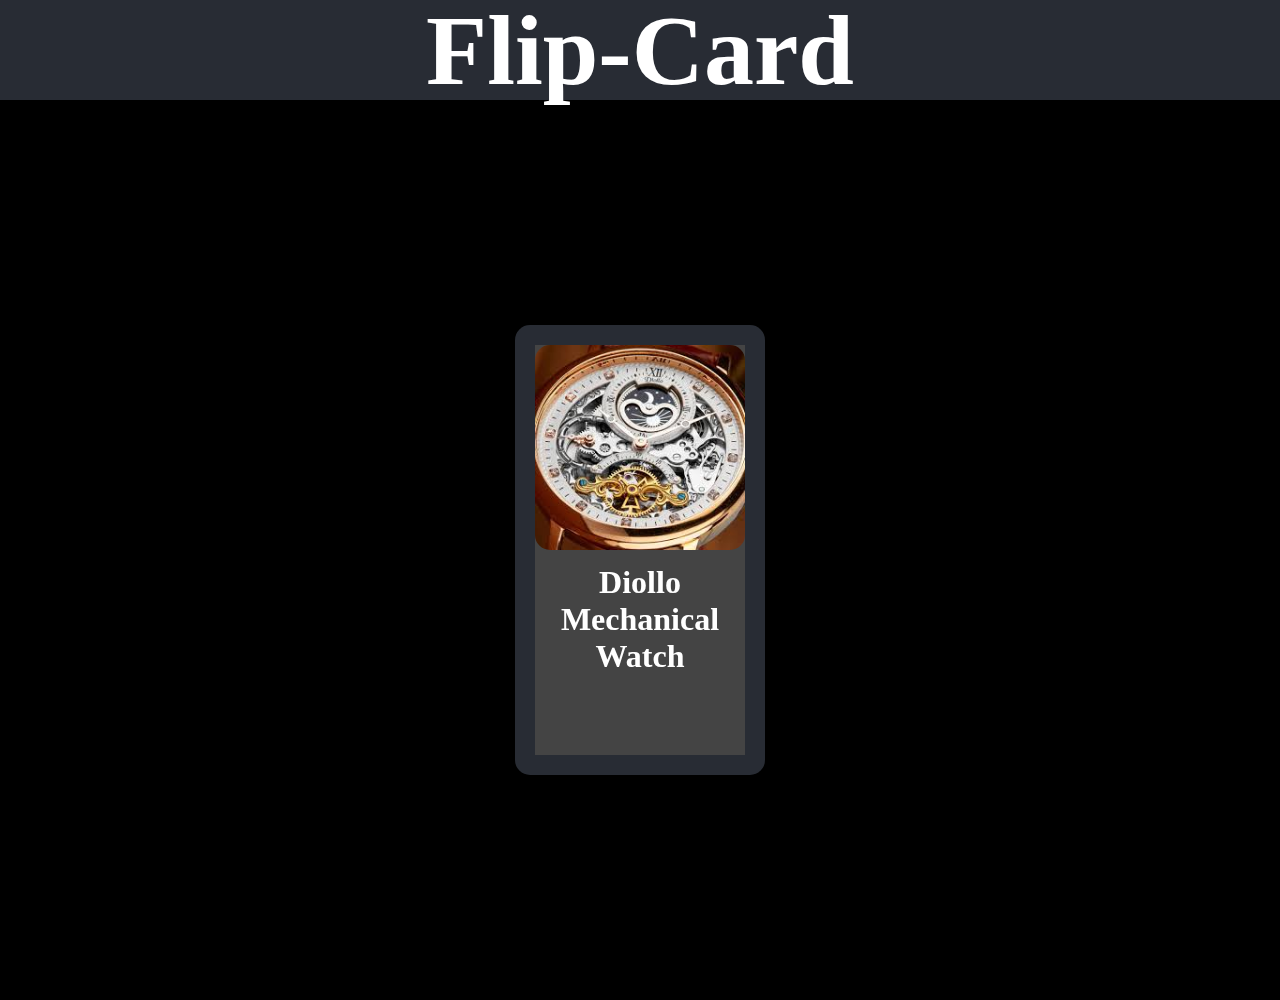
<file: Flip_card/index.html>
<!DOCTYPE html>
<html lang="en">
  <head>
    <meta charset="UTF-8" />
    <meta name="viewport" content="width=device-width, initial-scale=1.0" />
    <title>Flip-Card</title>
    <link rel="stylesheet" href="style.css" />
  </head>
  <body>
    <header>
      <nav>
        <h1>Flip-Card</h1>
      </nav>
    </header>
    <main>
      <div class="card">
        <div class="card-inner">
          <div class="card-front">
            <img src="./media/watch.jpeg" alt="watch_logo" />
            <h1 class="front_h1">Diollo Mechanical Watch</h1>
          </div>
          <div class="card-back">
            <p>
              The Diollo DIO20 Automatic Skeleton Movement Watch is a timepiece
              famous as one of the most exclusive watches available on the
              market. If you are looking for a Mechanical Watch and Stainless
              Steel for Men , you should think about having an automatic
              Skeleton watch with automatic movements.
            </p>
          </div>
        </div>
      </div>
    </main>
  </body>
</html>
</file>
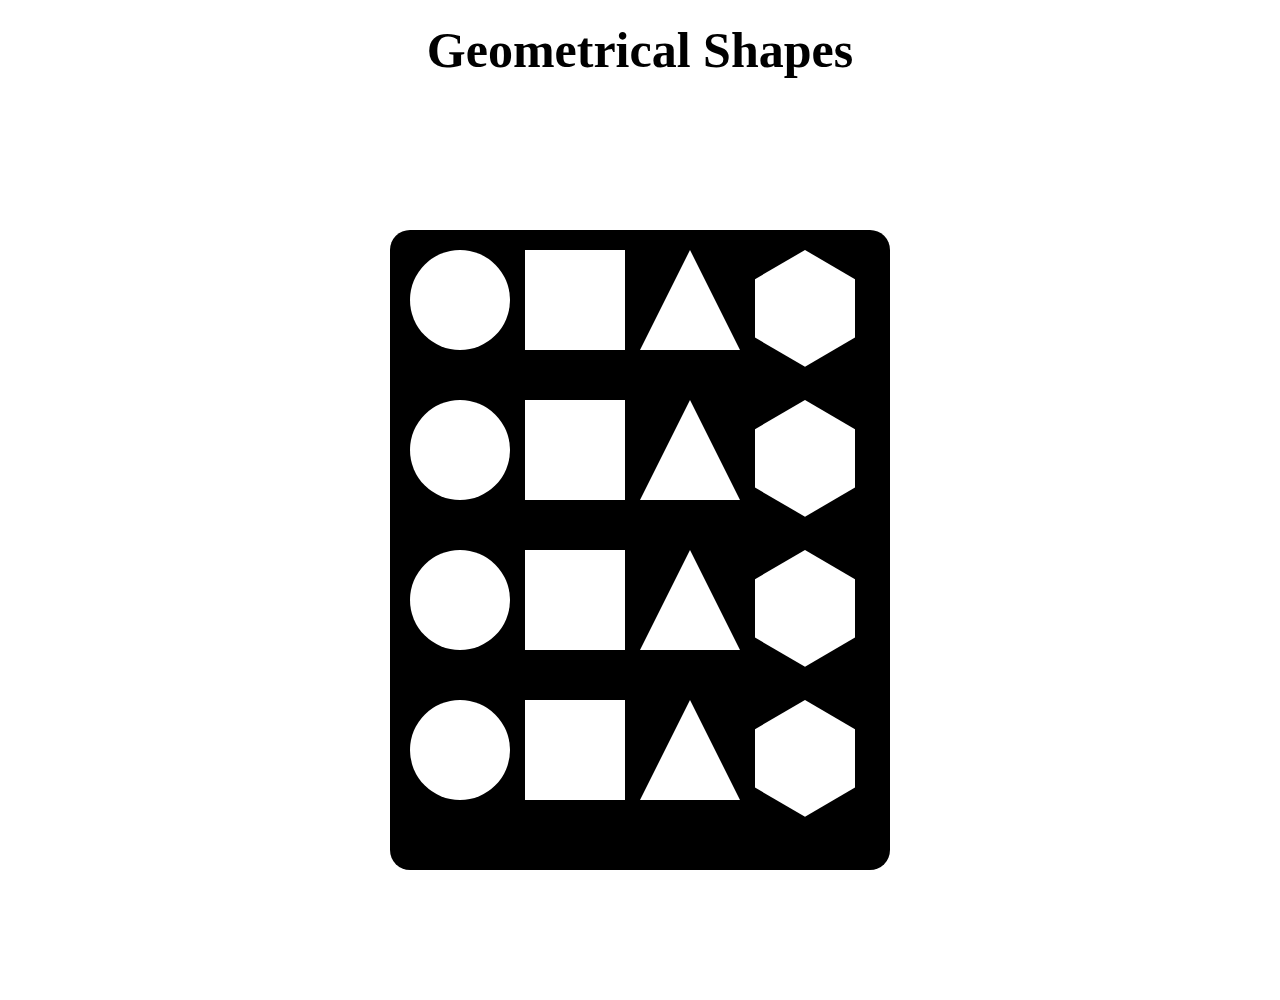
<file: Geometrical pattern/index.html>
<!DOCTYPE html>
<html lang="en">
  <head>
    <meta charset="UTF-8" />
    <meta name="viewport" content="width=device-width, initial-scale=1.0" />
    <title>Geometrical shapes</title>
    <link rel="stylesheet" href="style.css" />
  </head>
  <body>
    <header>
      <nav>
        <div class="heading">Geometrical Shapes</div>
      </nav>
    </header>
    <main>
        <div class="container">
            <div class="circle"></div>
            <div class="square"></div>
            <div class="triangle"></div>
            <div class="hexagon"></div>
            <div class="circle"></div>
            <div class="square"></div>
            <div class="triangle"></div>
            <div class="hexagon"></div>
            <div class="circle"></div>
            <div class="square"></div>
            <div class="triangle"></div>
            <div class="hexagon"></div>
            <div class="circle"></div>
            <div class="square"></div>
            <div class="triangle"></div>
            <div class="hexagon"></div>
        </div>
    </main>
  </body>
</html>
</file>
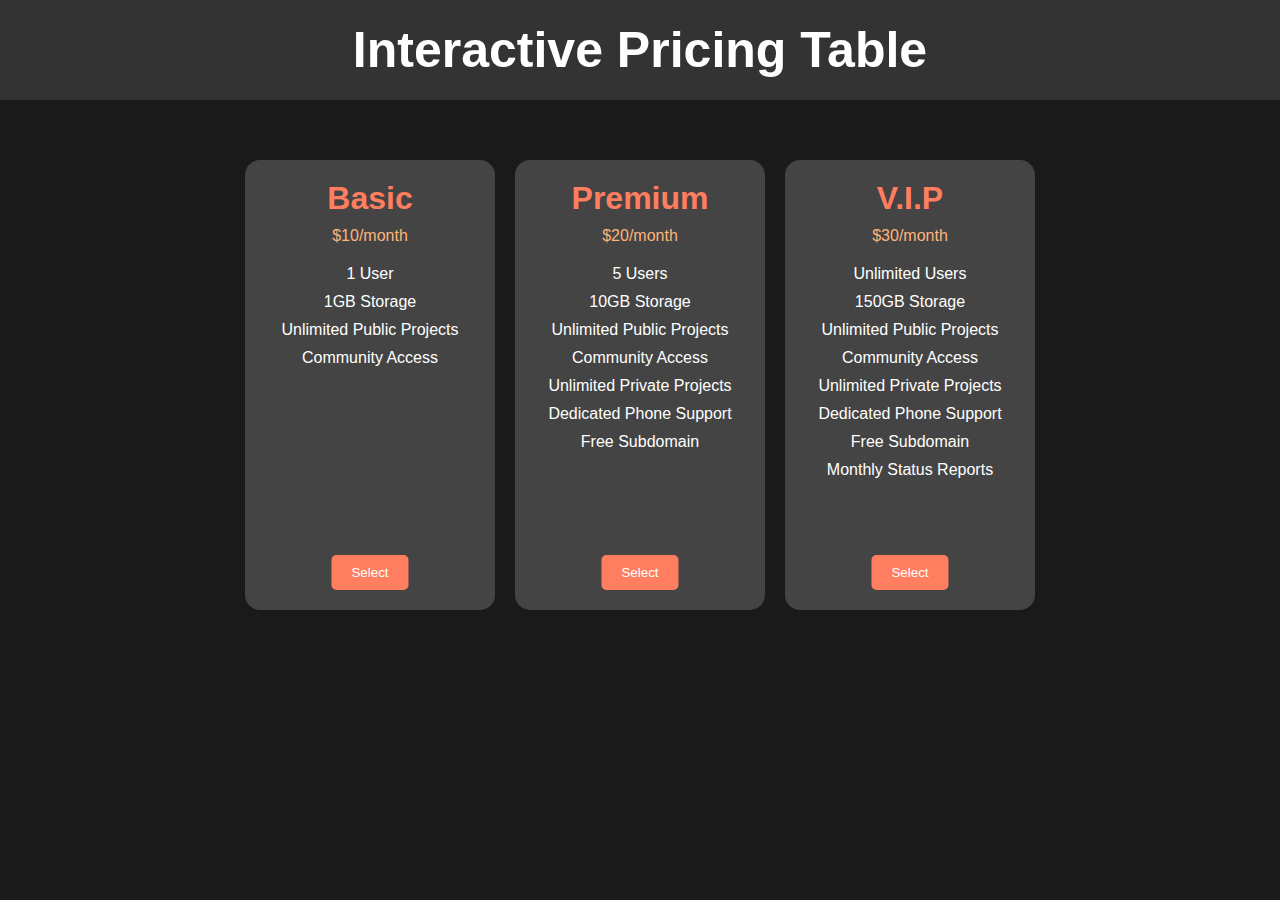
<file: pricing table/index.html>
<!DOCTYPE html>
<html lang="en">
  <head>
    <meta charset="UTF-8" />
    <meta name="viewport" content="width=device-width, initial-scale=1.0" />
    <title>Interactive Pricing Table</title>
    <link rel="stylesheet" href="style.css" />
  </head>
  <body>
    <header>
      <nav>
        <div>Interactive Pricing Table</div>
      </nav>
    </header>
    <main>
      <div class="boxes">
        <div class="box">
          <h1>Basic</h1>
          <p>$10/month</p>
          <ul>
            <li>1 User</li>
            <li>1GB Storage</li>
            <li>Unlimited Public Projects</li>
            <li>Community Access</li>
          </ul>
          <button>Select</button>
        </div>
        <div class="box">
          <h1>Premium</h1>
          <p>$20/month</p>
          <ul>
            <li>5 Users</li>
            <li>10GB Storage</li>
            <li>Unlimited Public Projects</li>
            <li>Community Access</li>
            <li>Unlimited Private Projects</li>
            <li>Dedicated Phone Support</li>
            <li>Free Subdomain</li>
          </ul>
          <button>Select</button>
        </div>
        <div class="box">
          <h1>V.I.P</h1>
          <p>$30/month</p>
          <ul>
            <li>Unlimited Users</li>
            <li>150GB Storage</li>
            <li>Unlimited Public Projects</li>
            <li>Community Access</li>
            <li>Unlimited Private Projects</li>
            <li>Dedicated Phone Support</li>
            <li>Free Subdomain</li>
            <li>Monthly Status Reports</li>
          </ul>
          <button>Select</button>
        </div>
      </div>
    </main>
  </body>
</html>
</file>
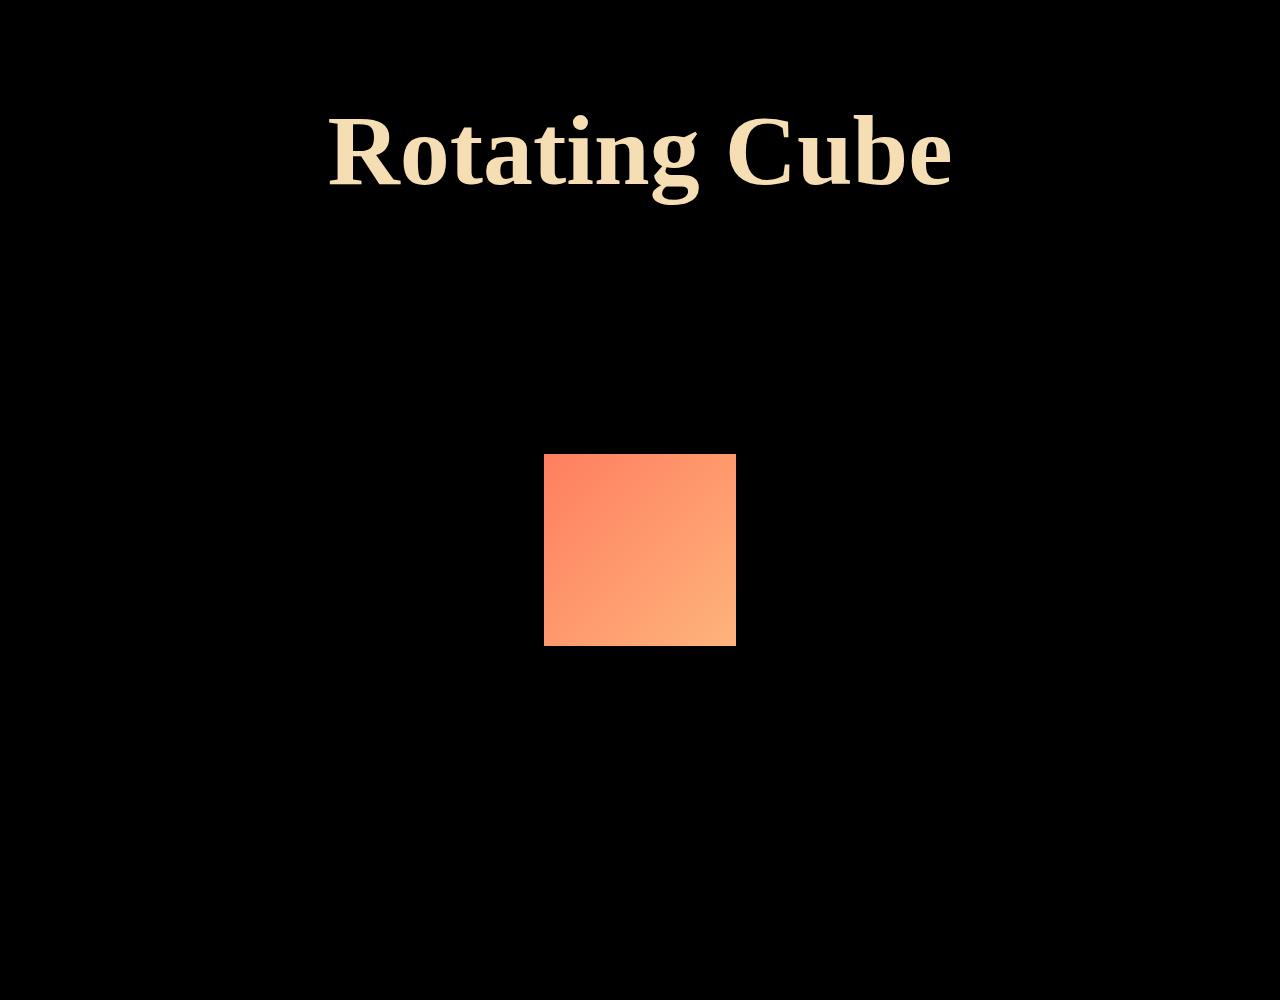
<file: Rotating_Cube/index.html>
<!DOCTYPE html>
<html lang="en">
  <head>
    <meta charset="UTF-8" />
    <meta name="viewport" content="width=device-width, initial-scale=1.0" />
    <title>rotating cube</title>
    <link rel="stylesheet" href="input.css" />
  </head>
  <body>
    <header>
      <nav>
        <div>Rotating Cube</div>
      </nav>
    </header>
    <main>
      <div class="cube">
        <div class="top"></div>
        <div class="bottom"></div>
        <div class="left"></div>
        <div class="right"></div>
        <div class="front"></div>
        <div class="back"></div>
      </div>
    </main>
  </body>
</html>
</file>
<file: Flip_card/style.css>
* {
    margin: 0;
    padding: 0;
    box-sizing: border-box;
}

body {
    background-color: black;
    color: white;
}

nav {
    height: 100px;
    display: flex;
    justify-content: center;
    align-items: center;
    font-weight: bold;
    font-size: 50px;
    color: white;
    background-color: #282c34;
}

main {
    display: flex;
    justify-content: center;
    align-items: center;
    height: 100vh;
}

.card {
    margin: 10px;
    padding: 20px;
    height: 450px;
    width: 250px;
    background-color: #282c34;
    border-radius: 15px;
    text-align: center;
    position: relative;
    perspective: 1000px;
}

.card-inner {
    position: relative;
    width: 100%;
    height: 100%;
    transition: transform 0.6s;
    transform-style: preserve-3d;
}

.card-front,
.card-back {
    position: absolute;
    width: 100%;
    height: 100%;
    backface-visibility: hidden;
}

.card-front {
    background-color: #444;
}

.card-back {
    background-color: #ffffff;
    color: black;
    transform: rotateY(180deg);
    display: flex;
    justify-content: center;
    align-items: center;
}

.card:hover .card-inner {
    transform: rotateY(180deg);
}

.card img {
    width: 100%;
    height: 50%;
    border-radius: 15px;
}

.card h1,p {
    margin-top: 10px;
    margin-bottom: 10px;
}
</file>
<file: Geometrical pattern/style.css>
*{
    margin: 0;
    padding: 0;
    box-sizing: border-box;
}
body{
    height: 100vh;
    background-color: white;
    color: white;
}
main{
    display: flex;
    justify-content: center;
    align-items: center;
    height: 100%;
    background-color: white;
    font-size: 50px;
    font-weight: bold;
}
nav{
    display: flex;
    justify-content: center;
    align-items: center;
    top: 0;
    background-color: white;
    color: black;
    height: 100px;
    font-size: 50px;
    font-weight: bold;
}
.container{
    display: grid;
    grid-template-columns: repeat(4, 1fr);
    height: 640px;
    background-color: black;
    width: 500px;
    border-radius: 20px;
    padding: 20px;
}
.triangle{
    width: 0;
    height: 0;
    border-left: 50px solid transparent;
    border-right: 50px solid transparent;
    border-bottom: 100px solid white;
}
.hexagon{
    width: 100px;
    height: 116.74px;
    background-color: #fff;
    clip-path: polygon(50% 0%, 100% 25%, 100% 75%, 50% 100%, 0% 75%, 0% 25%);
}
.square{
    width: 100px;
    height: 100px;
    background-color: #fff;
}
.circle{
    width: 100px;
    height: 100px;
    background-color: #fff;
    border-radius:100%;
}
</file>
<file: pricing table/style.css>
* {
    margin: 0;
    padding: 0;
    box-sizing: border-box;
}

body {
    background-color: #1a1a1a;
    color: #fff;
    font-family: Arial, sans-serif;
}

nav {
    display: flex;
    justify-content: center;
    align-items: center;
    height: 100px;
    background-color: #333;
    color: white;
    font-size: 50px;
    font-weight: bold;
}

.boxes {
    display: flex;
    justify-content: center;
    align-items: center;
    margin-top: 50px;
}

.box {
    margin: 10px;
    padding: 20px;
    height: 450px;
    width: 250px;
    background-color: #444;
    border-radius: 15px;
    text-align: center;
    position: relative;
}

.box h1 {
    margin-bottom: 10px;
    color: #ff7e5f;
}

.box p {
    margin-bottom: 20px;
    color: #feb47b;
}

.box ul li {
    margin-bottom: 10px;
    list-style: none;
}

.box button {
    padding: 10px 20px;
    background-color: #ff7e5f;
    color: white;
    border: none;
    border-radius: 5px;
    cursor: pointer;
    position: absolute;
    bottom: 20px;
    left: 50%;
    transform: translateX(-50%);
}

.box button:hover {
    background-color: #feb47b;
}
</file>
<file: Rotating_Cube/input.css>
* {
    padding: 0;
    margin: 0;
    box-sizing: border-box;
    font-size: 100px;
}

header {
    width: 100%;
    position: fixed;
    top: 0;
    left: 0;
    color: wheat;
    z-index: 1000;
}

nav {
    height: 100px;
    display: flex;
    align-items: center;
    justify-content: center;
    font-weight: bold;
    font-size: 2rem;
    font-style: uppercase;
}

nav>div {
    width: auto;
    height: auto;
}

body {
    margin-top: 100px;
    min-width: 100%;
    min-height: 100vh;
    display: flex;
    align-items: center;
    justify-content: center;
    background: rgb(0, 0, 0);
    perspective: 20em;
    perspective-origin: 77px 100px;
}

.cube {
    position: relative;
    transform-style: preserve-3d;
    display: flex;
    align-items: center;
    justify-content: center;
    animation: animate 15s linear infinite;
}

@keyframes animate {
    to {
        transform: rotateY(360deg) rotateX(360deg) rotateZ(360deg);
    }
}

.top,
.bottom,
.left,
.right,
.front,
.back {
    height: 2em;
    width: 2em;
    background: linear-gradient(135deg, #ff7e5f, #feb47b);
    position: absolute;
    border: 4px solid black;
}

.front {
    transform: translateZ(1em);
}

.back {
    transform: translateZ(-1em);
}

.top {
    transform: translateY(-1em) rotateX(90deg);
}

.bottom {
    transform: translateY(1em) rotateX(90deg);
}

.right {
    transform: translateX(1em) rotateY(90deg);
}

.left {
    transform: translateX(-1em) rotateY(90deg);
}
</file>
